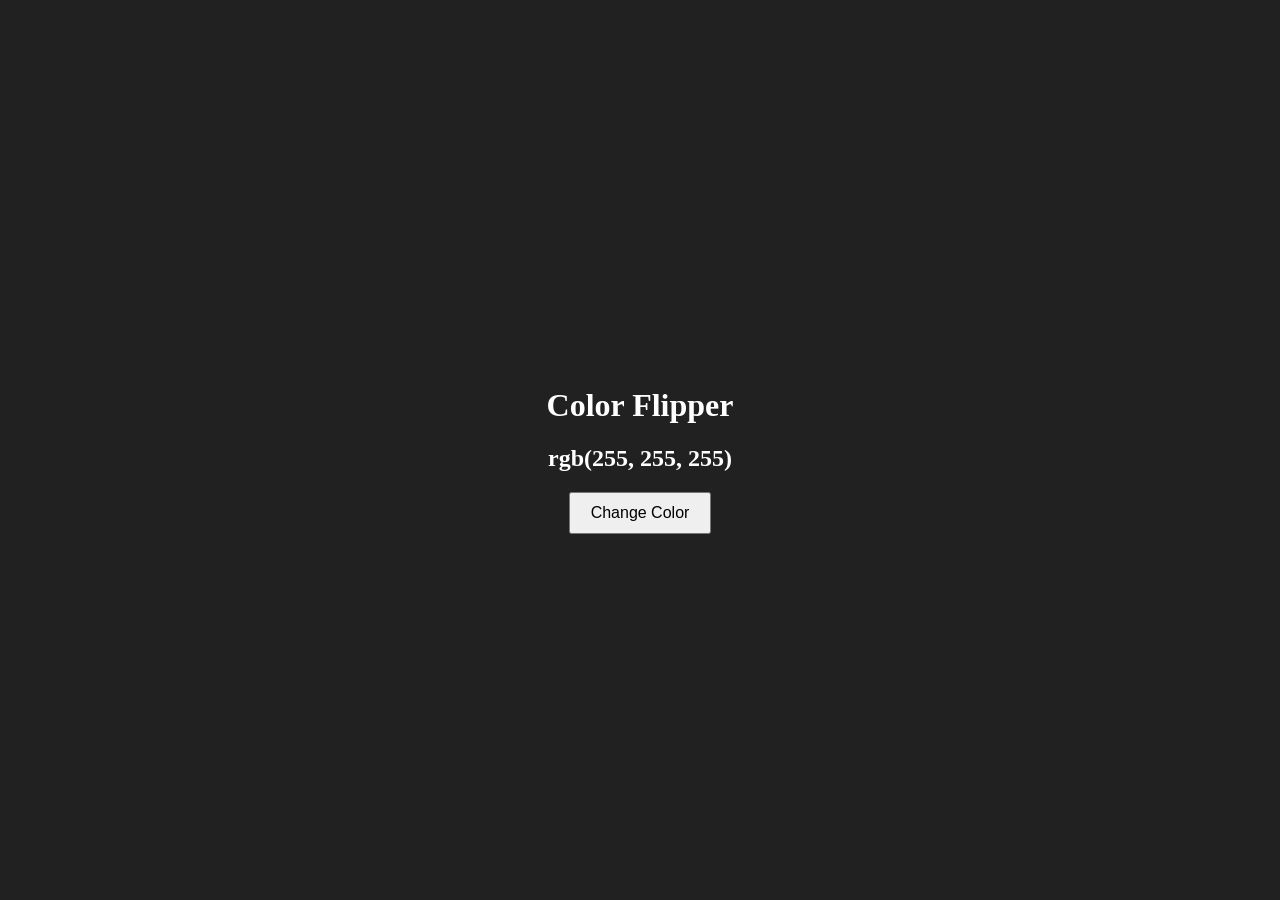
<file: 01-color-flipper/index.html>
<!DOCTYPE html>
<html lang="en">
<head>
    <meta charset="UTF-8">
    <meta name="viewport" content="width=device-width, initial-scale=1.0">
    <title>Color Flipper</title>
    <link rel="stylesheet" href="style.css">
</head>
<body>
    <div class="container">

        <h1 id="heading">Color Flipper</h1>
        <h2 id="Color-code">rgb(255, 255, 255)</h2>
        <button id="btn">Change Color</button>

    </div>
    <script src="script.js"></script>
</body>
</html>
</file>
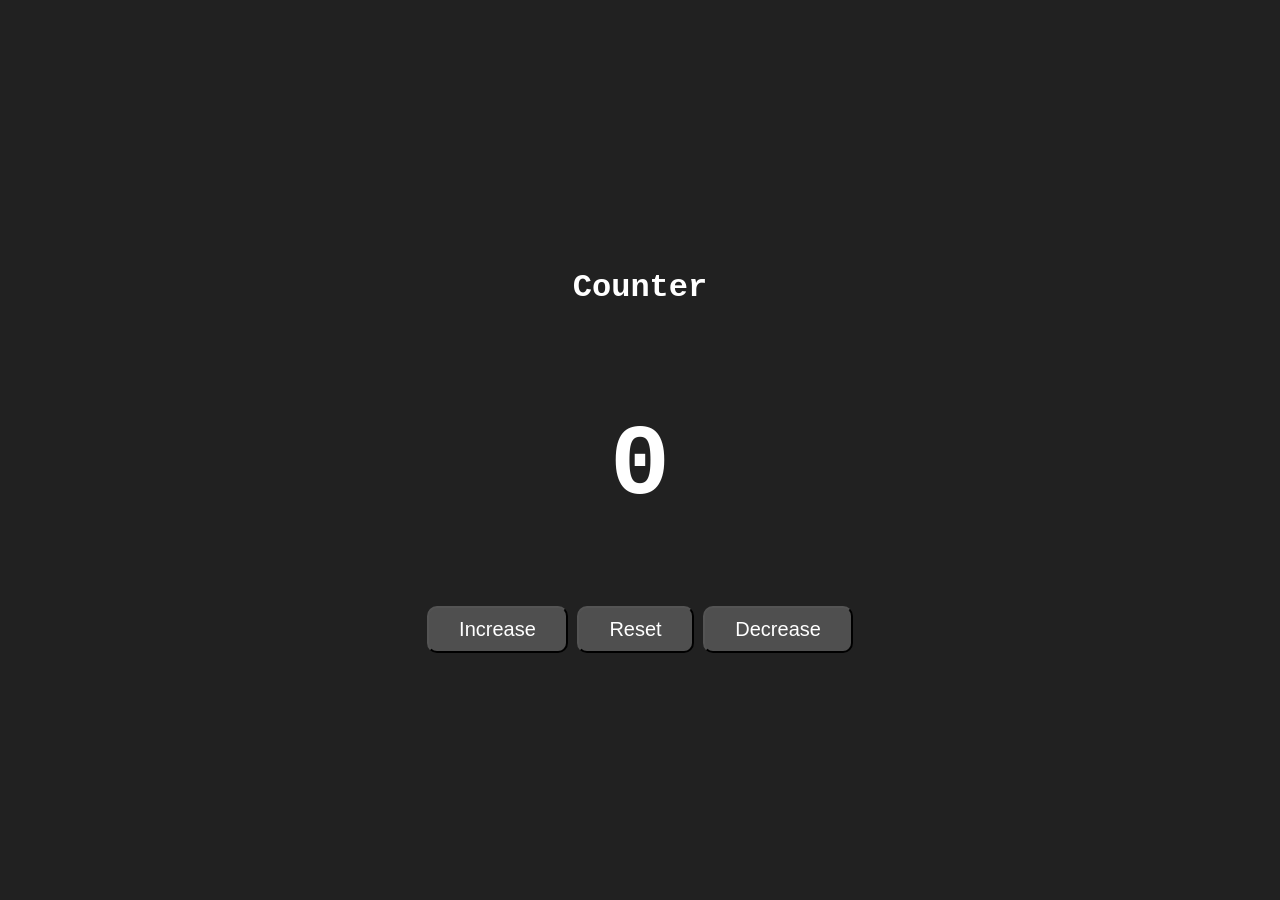
<file: 02-counter-app/index.html>
<!DOCTYPE html>
<html lang="en">

<head>
    <meta charset="UTF-8">
    <meta name="viewport" content="width=device-width, initial-scale=1.0">
    <title>Counter App</title>
    <link rel="stylesheet" href="style.css">
</head>

<body>

    <div class="container">

        <h1>Counter</h1>

        <h2 id="count">0</h2>

        <div class="buttons">
            <button id="increase" class="button">Increase</button>
            <button id="reset" class="button">Reset</button>
            <button id="decrease" class="button">Decrease</button>

        </div>

    </div>
    <script src="script.js"></script>
</body>

</html>
</file>
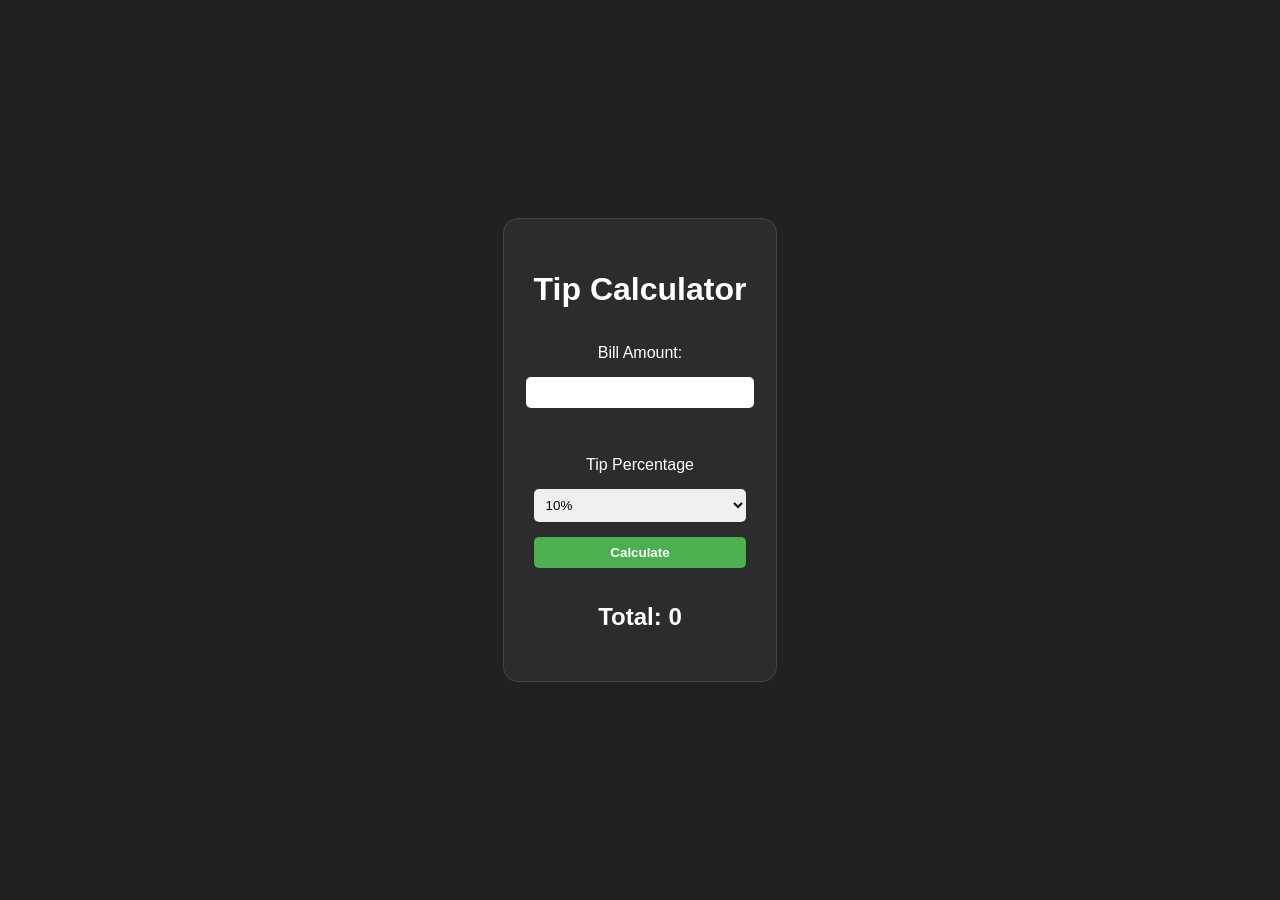
<file: 03-tip-calculator/index.html>
<!DOCTYPE html>
<html lang="en">
<head>
    <meta charset="UTF-8">
    <meta name="viewport" content="width=device-width, initial-scale=1.0">
    <title>tip-calculator</title>
    <link rel="stylesheet" href="style.css">
</head>
<body>
<div class="container">
    <h1>Tip Calculator</h1>
    <label for="bill">Bill Amount:</label>
    <input type="number" id="bill"><br>

    <label for="tip">Tip Percentage</label>
    <select name="" id="tip">
        <option value="0.10">10%</option>
        <option value="0.15">15%</option>
        <option value="0.20">20%</option>
    </select>
    <button id="calculateBtn">Calculate</button>

    <h2 id="total">Total: 0</h2>
</div>
    
 <script src="script.js"></script>   
</body>
</html>
</file>
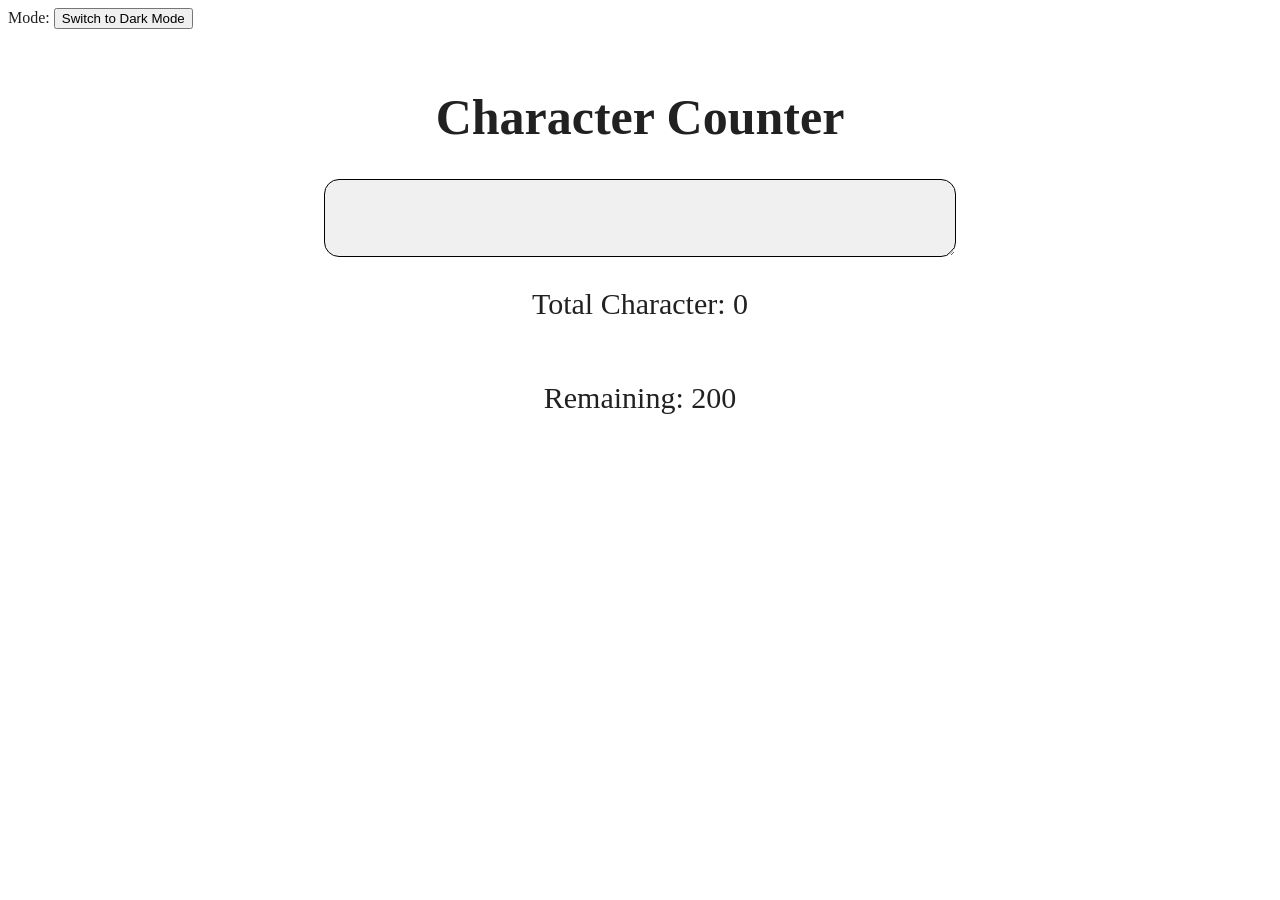
<file: 04-character-counter/index.html>
<!DOCTYPE html>
<html lang="en">
<head>
    <meta charset="UTF-8">
    <meta name="viewport" content="width=device-width, initial-scale=1.0">
    <title>Character Counter</title>
    <link rel="stylesheet" href="style.css">
</head>
<body>
<label for="theme-toggle">Mode: </label>
<button id="theme-toggle">Switch to Dark Mode</button>
<div class="container">
    <h1>Character Counter</h1>
    <textarea name="Counter" id="text-input" maxlength="200"></textarea>
    <p>Total Character: <span id="char-count">0</span></p>
    <p>Remaining: <span id="remaining">200</span></p>

</div>

    <script src="script.js"></script>
</body>
</html>
</file>
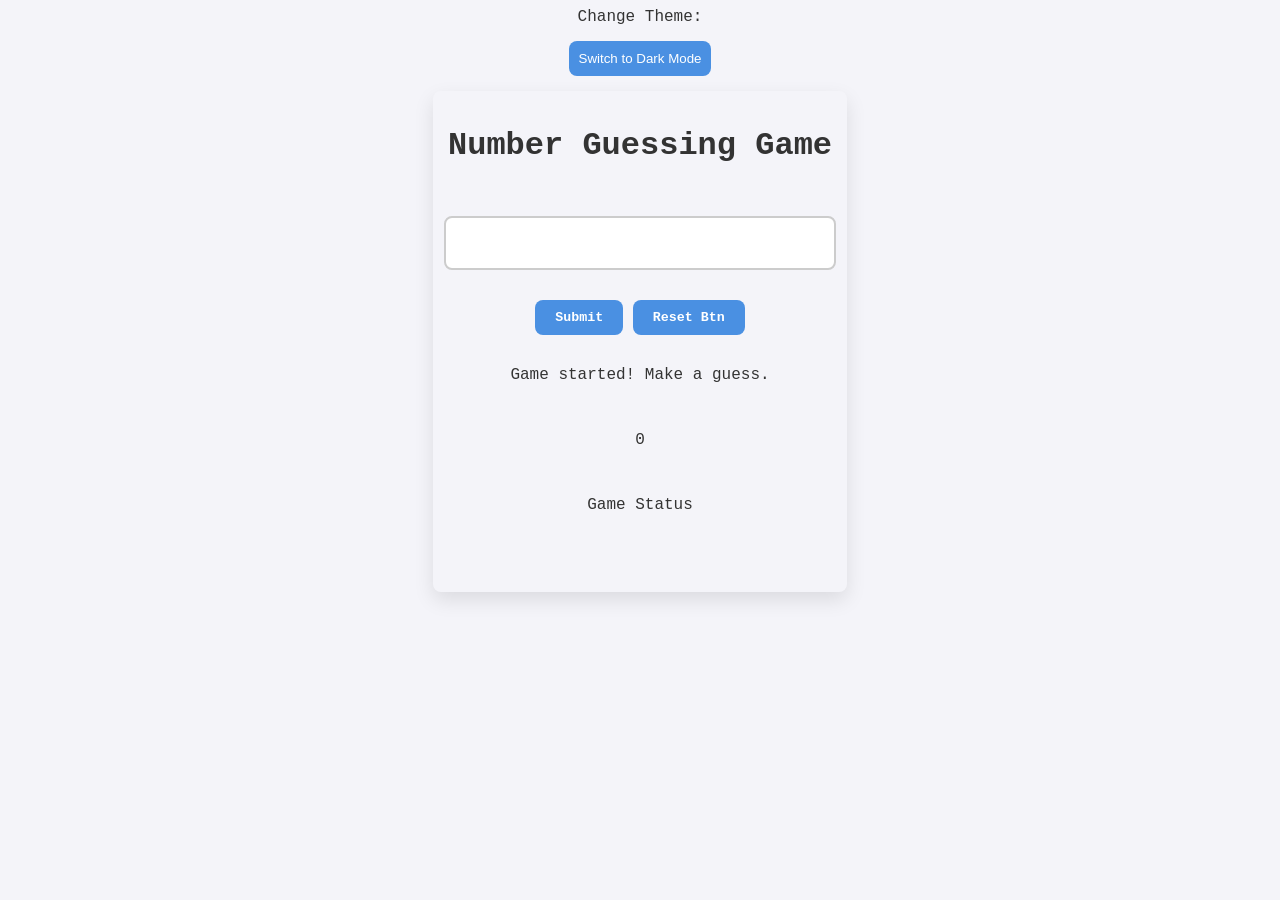
<file: 05-number-guessing-game/index.html>
<!DOCTYPE html>
<html lang="en">

<head>
    <meta charset="UTF-8">
    <meta name="viewport" content="width=device-width, initial-scale=1.0">
    <title>Document</title>

    <link rel="stylesheet" href="style.css">
</head>

<body>
    <label for="themeBtn" id="lbl">Change Theme: </label>
    <button id="themeBtn">Switch to Dark Mode </button>
    <main class="container">


        <h1>Number Guessing Game </h1>
        <input type="number" id="guess-input" min="1" max="100">
    <div class="buttons">
        <button id="submitBtn" class="btn">Submit</button>
        <button id="resetBtn" class="btn">Reset Btn</button>
    </div>

        <p id="message">Feedback Message Here</p>
        <p><span id="attempts">Attempts Here</span></p>
        <p id="status">Game Status</p>
        <ul id="history"></ul>

    </main>



    <script src="script.js"></script>
</body>

</html>
</file>
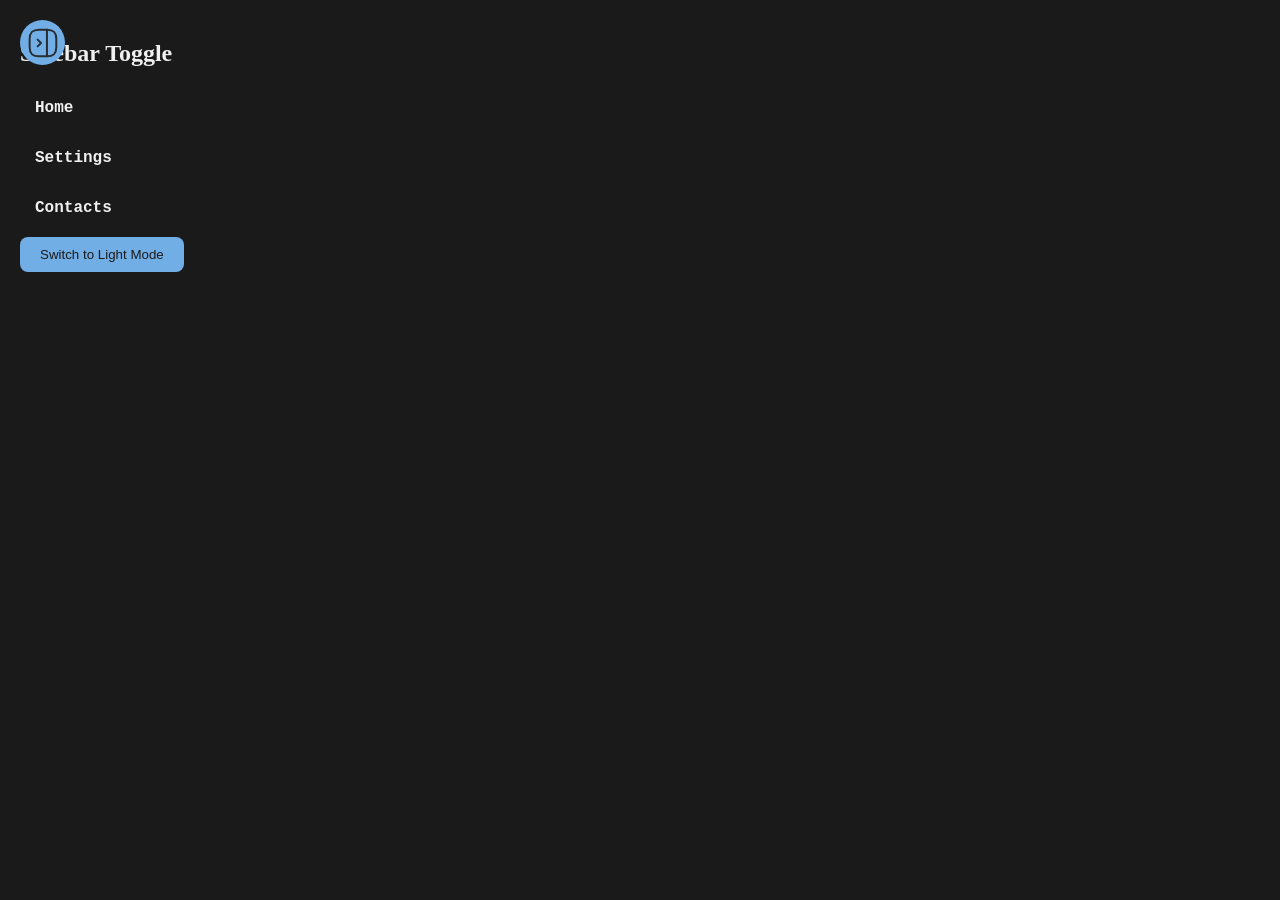
<file: 06-sidebar-toggle/index.html>
<!DOCTYPE html>
<html lang="en">

<head>
    <meta charset="UTF-8">
    <meta name="viewport" content="width=device-width, initial-scale=1.0">
    <title>Sidebar Toggle</title>
    <link rel="stylesheet" href="style.css">
</head>

<body class="dark-mode">
    <div class="app-layout">

        <button id="toggle-sidebar" class="icon-btn">
            <img src="sidebar-right-svgrepo-com.svg" alt="toggle-expand-logo" id="toggleIcon" id="toggleIcon">
        </button>

        <aside class="sidebar" id="sidebar">
            <div class="sidebar-header">

                <h1>Sidebar Toggle</h1>
            </div>

            <nav>
                <ul>
                    <li><a href="#">Home</a></li>
                    <li><a href="#">Settings</a></li>
                    <li><a href="#">Contacts</a></li>
                </ul>
            </nav>

            <button id="themeBtn">Switch to Light Mode</button>

        </aside>
        <main class="content-area">

        </main>




    </div>
    <script src="script.js"></script>
</body>

</html>
</file>
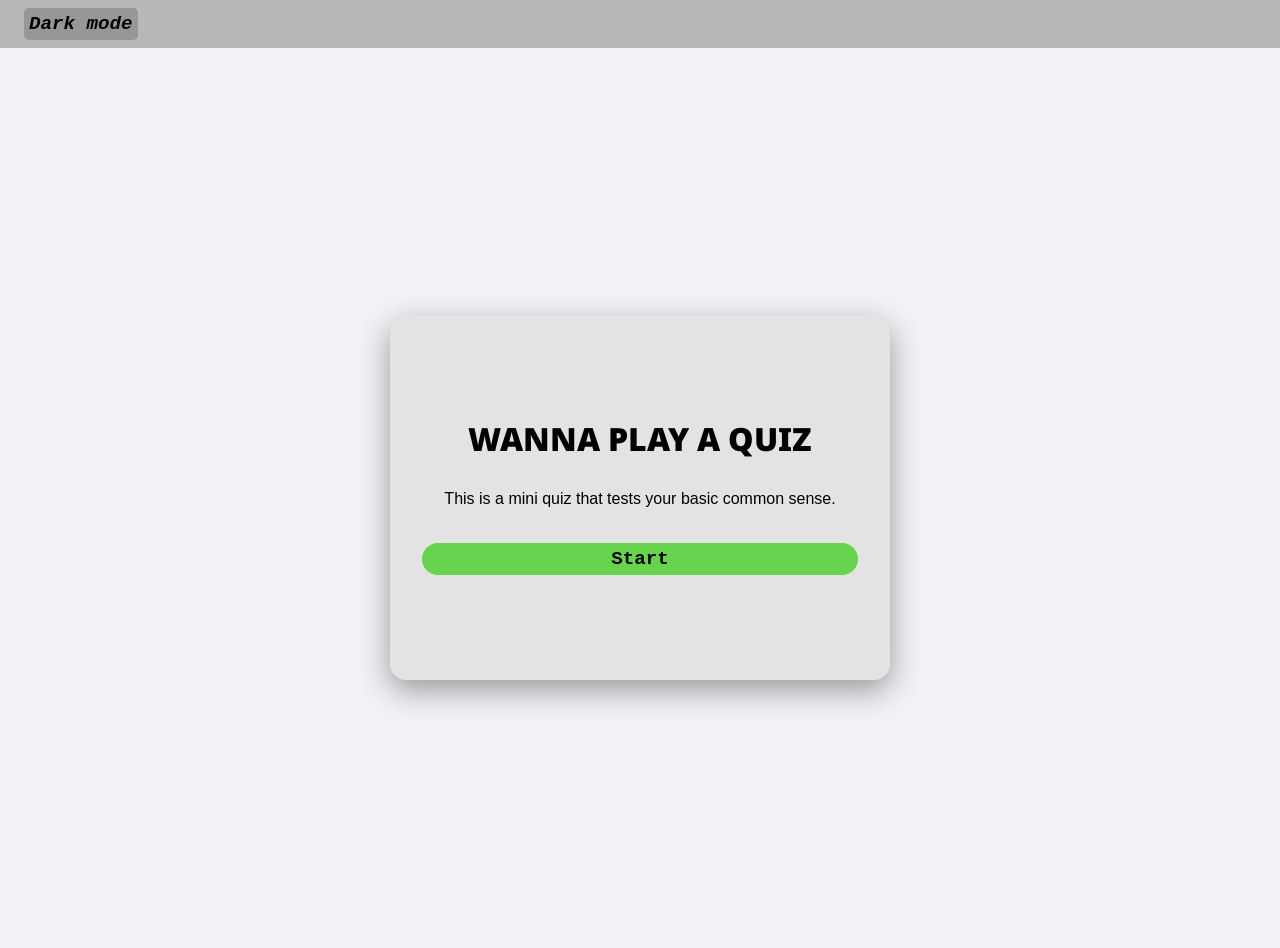
<file: 08-Quiz-App/index.html>
<!DOCTYPE html>
<html lang="en">

<head>
    <meta charset="UTF-8">
    <meta name="viewport" content="width=device-width, initial-scale=1.0">
    <title>Quiz-App</title>
    <link rel="stylesheet" href="style.css">
</head>

<body>
    <nav class="navbar">
        <ul>
            <li>
                <div><button id="dark-mode"><i>Dark mode</i></button></div>
            </li>
        </ul>
    </nav>
    <main>

        <div class="quiz-wrapper">

            <!-- SCREEN 1: Start -->
            <div class="screen" id="screen-start">
                <h1 class="header"> WANNA PLAY A QUIZ </h1>
                <p class="description">This is a mini quiz that tests your basic common sense.</p>
                <button id="start-btn">Start</button>
            </div>


            <!-- SCREEN 2: Quiz -->
            <div class="screen hidden" id="screen-quiz">
                <p id="progress-number">Progress:0/5</p>
                <p id="quiz-score">Score: 0</p>
                <div class="timer-container">
                <h3>Countdown Timer : <span id="timer-display">05:00</span></h3>
                </div>
                <div class="que"><h3 id="question-text"></h3></div>
                <div id="option-container"></div>
            </div>

            <!-- SCREEN 3: Results -->
            <div class="screen hidden" id="screen-result">

                <div class="score-card">
                    <!-- result screen -->
                    <span id="final-score">You scored 0 out of 5</span>
                    <p class="msg">You did well wanna do another one?</p>
                    <button class="restart" id="restart-btn">Restart</button>
                </div>



            </div>


            <!-- SCREEN 4: POPUP : Explanation (hidden by default) -->
            <div class="popup hidden" id="popup-explanation">
                <div class="popup-card">
                    <p id="popup-result-text">Correct</p>
                    <p id="popup-explanation-text">Explanation goes here </p>
                    <button id="next-btn">Next Question</button>
                </div>
            </div>
        </div>

    </main>




    <script src="script.js"></script>
</body>

</html>
</file>
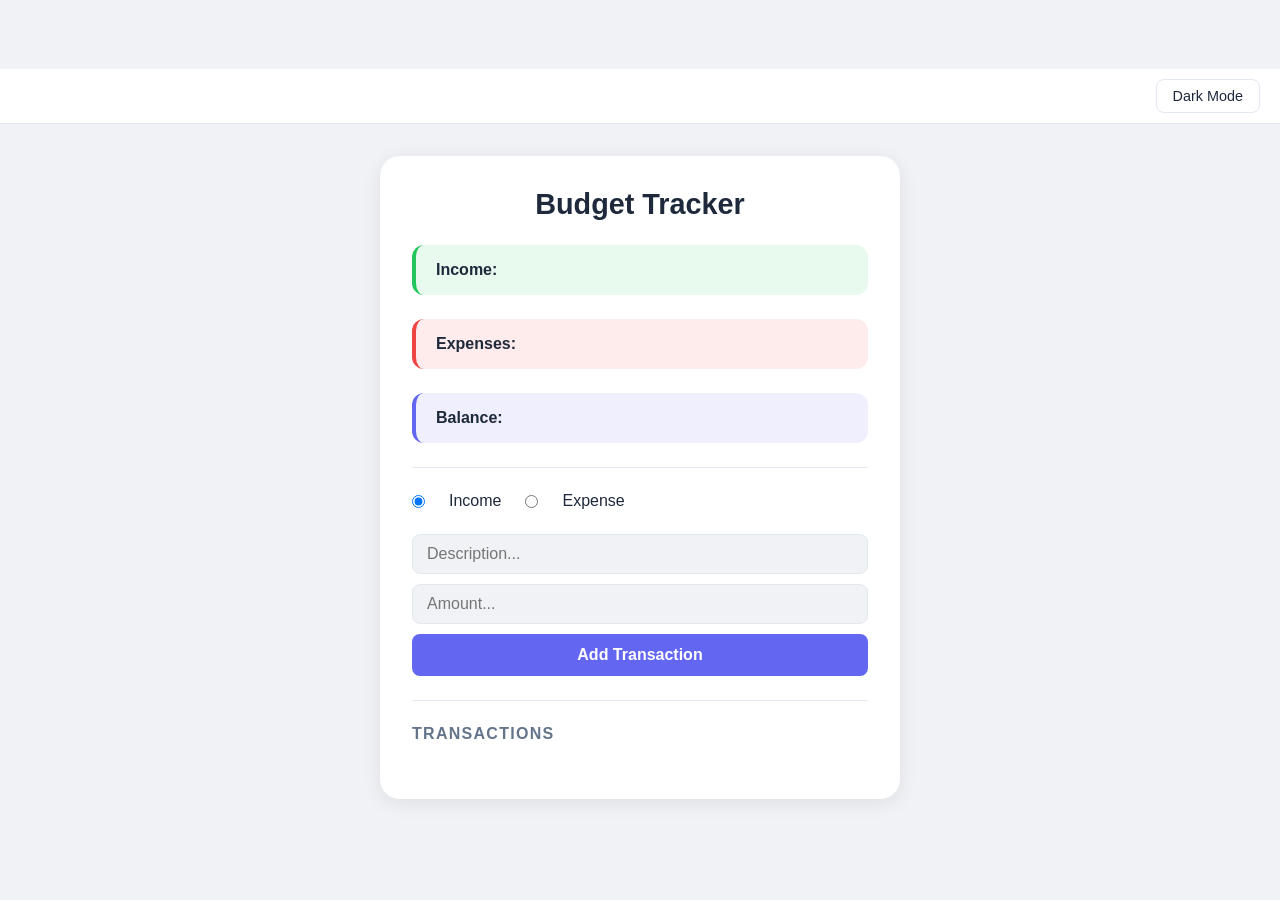
<file: 10-Expense-Tracker/index.html>
<!DOCTYPE html>
<html lang="en">

<head>
    <meta charset="UTF-8">
    <meta name="viewport" content="width=device-width, initial-scale=1.0">
    <title>Expense Tracker</title>
    <link rel="stylesheet" href="style.css">
</head>

<body><header>
    <nav>
        <ul>
            <li><button id="darkmodebtn">Dark Mode</button></li>
        </ul>
    </nav>
</header>
    <main> 

        <h1 class="header">Budget Tracker</h1>

        <div class="income">
            <p>Income:</p><span class="income-amount" id="total-income"></span>
        </div>

        <div class="expense">
            <p>Expenses: </p>
            <span class="expense-amount" id="total-expense"></span>
        </div>

        <div class="balance">
            <p>Balance: </p>
            <span class="balance-amount" id="balance"></span>
        </div>

        <hr>
        <div class="amount-details">
            <input type="radio" name="type" id="income-radio" value="income" checked>
            <label for="income-radio">Income</label>


            <input type="radio" name="type" id="expense-radio" value="expense">
            <label for="expense-radio">Expense</label>
        </div>

        <div class="add-transaction">

            <input type="text" id="description" placeholder="Description...">
            <input type="number" id="amount" placeholder="Amount...">
            <button id="add-btn">Add Transaction</button>
        </div>
        <hr>
        <h2>TRANSACTIONS</h2>
        <ul id="transaction-list">

        </ul>

    </main>




    <script src="script.js"></script>
</body>

</html>
</file>
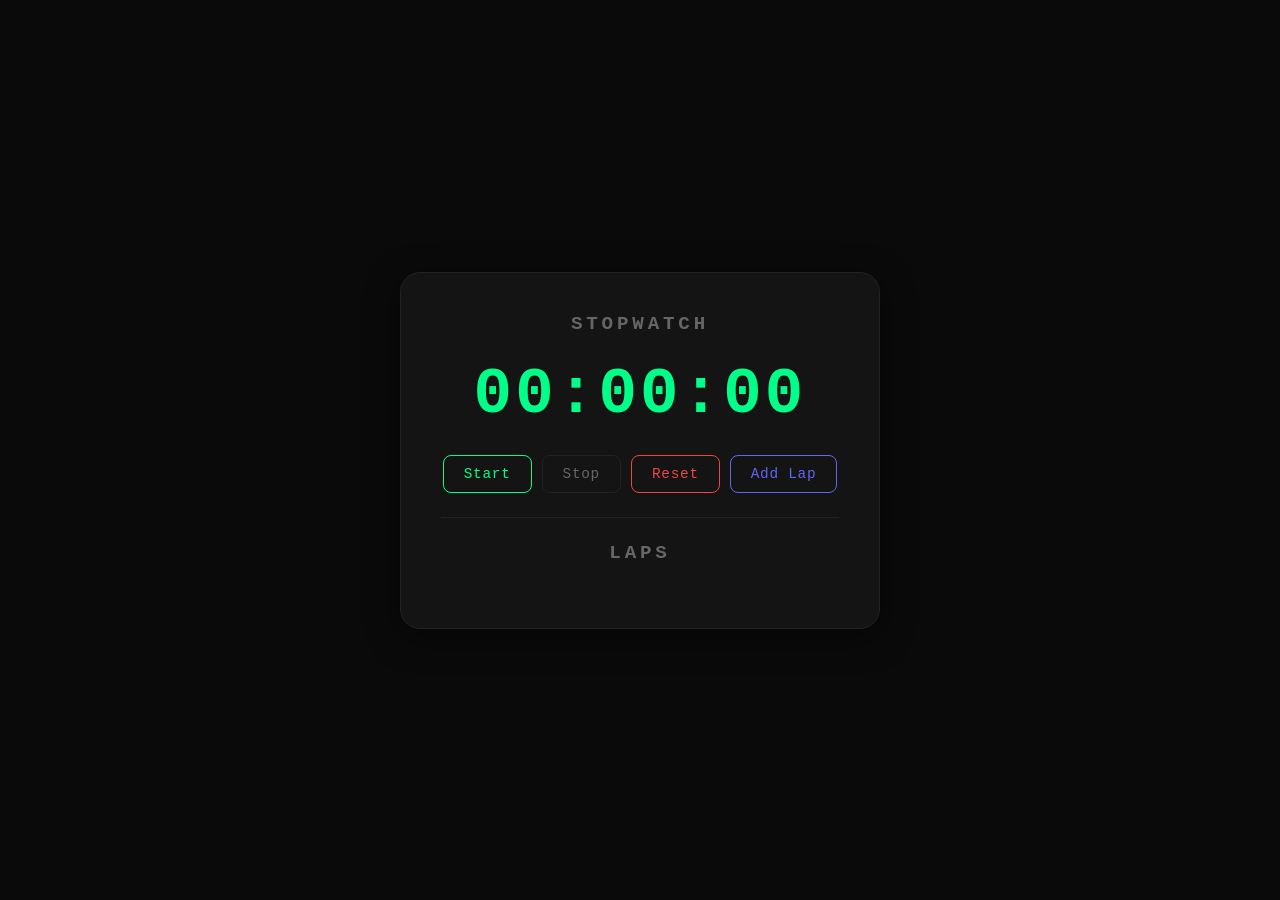
<file: 11-Stopwatch-Laptracker/index.html>
<!DOCTYPE html>
<html lang="en">

<head>
    <meta charset="UTF-8">
    <meta name="viewport" content="width=device-width, initial-scale=1.0">
    <title>Stopwatch</title>
    <link rel="stylesheet" href="style.css">
</head>

<body>

    <main>
        <h1>Stopwatch</h1>

        <div class="timer-display"><span id="timer-display">00:00:00</span></div>


       <div class="btn-group">

        <button id="start">Start</button>
        <button id="stop">Stop</button>
        <button id="reset">Reset</button>
        <button id="addlap">Add Lap</button>

       </div>

        <hr>

        <h1>LAPS</h1>
        <ul id="lap-list"></ul>
    </main>
    <script src="script.js"></script>
</body>

</html>
</file>
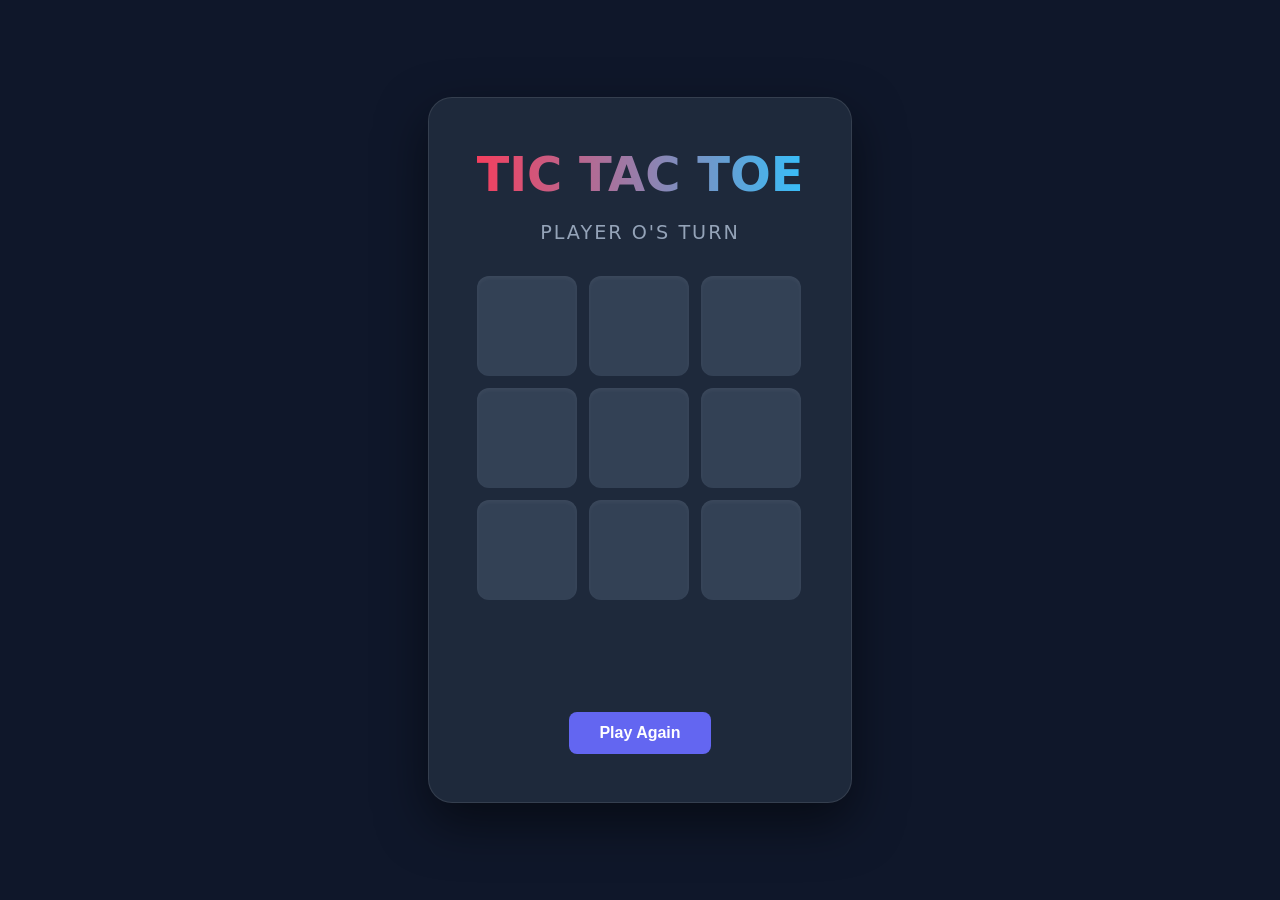
<file: 12-Tic-Tac-Toe/index.html>
<!DOCTYPE html>
<html lang="en">
<head>
    <meta charset="UTF-8">
    <meta name="viewport" content="width=device-width, initial-scale=1.0">
    <title>Tic Tac Toe</title>
    <link rel="stylesheet" href="style.css">

</head>
<body>


    <main>
        <h1 class="header">TIC TAC TOE</h1>

        <p class="player"></p>

        <div class="game-ui"></div>

        <p class="win-results"></p>

        <button id="play-again">Play Again</button>
        

    </main>


   
    <script src="script.js"></script>
</body>
</html>
</file>
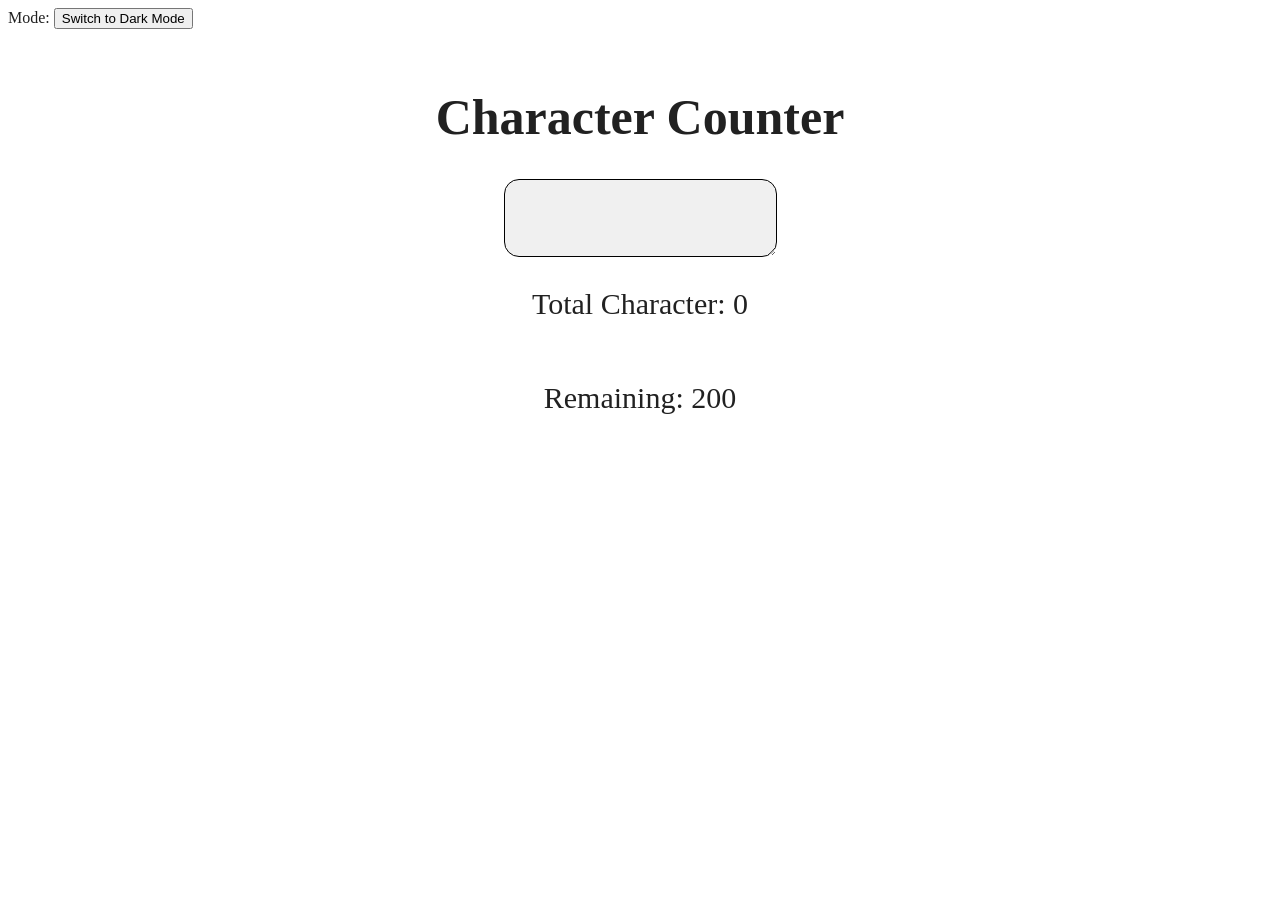
<file: character-counter/index.html>
<!DOCTYPE html>
<html lang="en">
<head>
    <meta charset="UTF-8">
    <meta name="viewport" content="width=device-width, initial-scale=1.0">
    <title>Character Counter</title>
    <link rel="stylesheet" href="style.css">
</head>
<body>
<label for="darkBtn">Mode: </label>
<button id="theme-toggle">Switch to Dark Mode</button>
<div class="container">
    <h1>Character Counter</h1>
    <textarea name="Counter" id="text-input" maxlength="200"></textarea>
    <p>Total Character: <span id="char-count">0</span></p>
    <p>Remaining: <span id="remaining">200</span></p>

</div>

    <script src="script.js"></script>
</body>
</html>
</file>
<file: 01-color-flipper/style.css>
body {
    background-color: #212121;
    color: white;
    margin: 0;
    height: 100vh;
    display: flex;
    justify-content: center;
    align-items: center;
    transition: background-color 0.4s ease;

}
.container {
    text-align: center;

}
button {
    padding: 10px 20px;
    font-size: 16px;
    cursor: pointer;
     
}
</file>
<file: 02-counter-app/style.css>
body {
    background-color: #212121;
    color: white;
    margin: 0;
    height: 100vh;
    display: flex;
    justify-content: center;
    align-items: center;
    font-family: 'Courier New', Courier, monospace;
}
.container {

  display: flex;
  justify-content: center; 
  align-items: center;  
  flex-direction: column; 
}
 h2 {
    font-size: 100px;
 }
 .button {
    padding: 10px 30px; 
    font-size: 20px;
    border-radius: 10px;
    background-color: #4f4f4f;
    color: white;
    cursor: pointer;
    transition: all 0.1s ease-in-out;
 }
 .button:hover{ 
   background-color: #b4b4b4;
   transform: scale3d(1.1, 1.1, 1.1);
   backdrop-filter: blur(10px);
    font-size: 21px;
    color: #1f1f1f;


 }
  .button:active{ 

transform: scale(.9);
background-color: #898888;
color: rgb(30, 30, 30);

 }
</file>
<file: 03-tip-calculator/style.css>
body {
    margin: 0;
    padding: 0;
    background-color: #212121;
    color: white;
    display: flex;
    justify-content: center;
    align-items: center;
    min-height: 100vh; 
    font-family: sans-serif;

}
.container {
    display: flex;
    align-items: center;
    flex-direction: column;
    gap: 15px;
    margin: 5px;
    padding: 30px;
    border: 1px solid #444;
    border-radius: 15px;
    background-color: #2c2c2c;


}
input, select, button {
    width: 100%;
    padding: 8px;
    border-radius: 5px;
    border: none;
}
button { 
    background-color: #4CAF50;
    color: white;
    cursor: pointer;
    font-weight: bold;
    transition: all 0.1s ease-in-out;
    
}


button:hover {

     background-color: #45a049;
     transform: scale(1.03);
}
button:active {
    transform: scale(0.93);

}
</file>
<file: 04-character-counter/style.css>
:root {
    --bg-body: #ffffff;
    --bg-textarea: #f0f0f0;
    --text-color: #212121;
    --border-color:black;


}


body.dark-mode {
    --bg-body: #212121;
    --bg-textarea: #2c2c2c;
    --text-color: white;
    --border-color:white;


}

body{
    background-color: var(--bg-body);
    color: var(--text-color);
    transition: background-color 0.4s ease, color 0.4s ease;


}
.container {
    display: flex;
    justify-content: center;
    align-items: center;
    flex-direction: column;

    margin: 10px;
    padding: 15px;

}
textarea { 
    border: 1px solid var(--border-color);
    border-radius: 15px;
    background-color: var(--bg-textarea);
    color: var(--text-color);
    font-family: 'Courier New', Courier, monospace;
    font-weight: bold;
    padding: 15px;
    font-size: 20px;
    overflow: auto;
    -ms-overflow-style: none;
    scrollbar-width: none;
    width: 100%;
    max-width: 600px;

}
h1 {
    font-size: 50px;
}
p {
    font-size: 30px;
}
</file>
<file: 05-number-guessing-game/style.css>
:root { 
    --error-clr:#e74c3c;
    --border-radius: 8px;
    --font-main: 'Courier New', Courier, monospace;
    --bg-color: #f4f4f9;
    --card-bg: #ffffff;
    --text-color: #333333;
    --primary-color: #4a90e2;
    --primary-color2:#3e89de;
    --accent-color: #eeeeee;
    --card-shadow: 0 8px 20px rgba(0, 0, 0, 0.1);


    /* --buttons-styling-variables*/

    --btn-bg: var(--primary-color);
    --btn-bg-hover: var(--primary-color2);
    --btn-text: #ffffff;
    --btn-padding: 10px 20px;
    --btn-shadow: 0 4px 6px rgba(0, 0, 0, 0.1);

   /*input variables*/

    --input-bg: #ffffff;
    --input-border: #cccccc;
    --input-focus: var(--primary-color);


}


body.dark-mode {
    --bg-color: #1a1a1a;
    --card-bg: #2d2d2d;
    --text-color: #f0f0f0;
    --primary-color: #72aee6;
    --accent-color: #444444;
    --card-shadow: 0 8px 25px rgba(133, 133, 133, 0.597);

   /* --buttons-styling-variables*/

    --btn-bg: var(--primary-color);
    --btn-bg-hover: #ffffff; 
    --btn-text: #1a1a1a; 

    /*input variables*/

    --input-bg: #3d3d3d;
    --input-border: #555555;
    --input-focus: var(--primary-color);

}
body {
    display: flex;
    justify-content: center;
    align-items: center;
    flex-direction: column;
    gap: 15px;
    background-color: var(--bg-color);
    color: var(--text-color);
    font-family: 'Courier New', Courier, monospace;
    transition: all 0.3s ease;}
    
#themeBtn {
    background-color: var(--primary-color);
    color: white;
    border: none;
    padding: 10px;
    border-radius: 8px;
    cursor: pointer;
    transition: all 0.3s ease;

}
#themeBtn:hover {
    transform: scale(1.1);
    background-color: var(--primary-color2);


}
#themeBtn:active {
    transform: scale(0.9);
}

.container{
    display: flex;
    justify-content: center;
    align-items: center;
    flex-direction: column;
    max-width: 400px;
    padding: 15px;
    border-radius: var(--border-radius);
    box-shadow:var(--card-shadow);
    transition: background-color 0.3s ease, box-shadow 0.3s ease;
    gap: 15px;
}
.container:hover{
     box-shadow: 0 15px 30px rgba(166, 165, 165, 0.843);
     transform: scale(1.01);
     transition: all 0.3s ease-in-out;
}

.btn{
    background-color: var(--primary-color);
    color: white;
    border: none;
    padding: 10px 20px;
    border-radius: var(--border-radius);
    cursor: pointer;
    transition: all 0.3s ease;
    font-family: inherit;
    font-weight: bolder;
}

.btn:hover {
    transform: scale(1.1);
    background-color: var(--primary-color2);
}

.btn:active {
    transform: scale(0.9);
}
input[type="number"] {
    width: 100%;
    height: 3rem;            
    margin: 15px 0;        
    border-radius: var(--border-radius);
    border: 2px solid var(--input-border);
    background-color: var(--input-bg);
    color: var(--text-color);
    font-family: inherit;   
    font-size: 1.2rem;       
    text-align: center;     
    outline: none;           
    transition: all 0.3s ease;
}


input[type="number"]:focus {
    border-color: var(--input-focus);
    box-shadow: 0 0 8px rgba(74, 144, 226, 0.4); 
    transform: scale(1.02); 
}
</file>
<file: 06-sidebar-toggle/style.css>
:root { 
    --error-clr:#e74c3c;
    --border-radius: 8px;
    --font-main: 'Courier New', Courier, monospace;
    --bg-color: #f4f4f9;
    --card-bg: #ffffff;
    --text-color: #333333;
    --primary-color: #4a90e2;
    --primary-color2:#3e89de;
    --accent-color: #eeeeee;
    --card-shadow: 0 8px 20px rgba(0, 0, 0, 0.1);
    --tsn: all 0.3s ease-in-out;


    /* --buttons-styling-variables*/

    --btn-bg: var(--primary-color);
    --btn-bg-hover: var(--primary-color2);
    --btn-text: #ffffff;
    --btn-padding: 10px 20px;
    --btn-shadow: 0 4px 6px rgba(0, 0, 0, 0.1);
    --btn-transform: scale(1.1);
    --btn2-transform: scale(0.9);
   


}


body.dark-mode {
    --bg-color: #1a1a1a;
    --card-bg: #2d2d2d;
    --text-color: #f0f0f0;
    --primary-color: #72aee6;
    --accent-color: #444444;
    --card-shadow: 0 8px 25px rgba(133, 133, 133, 0.597);

   /* --buttons-styling-variables*/

    --btn-bg: var(--primary-color);
    --btn-bg-hover: #ffffff; 
    --btn-text: #1a1a1a; 

 

}

body {
    background-color: var(--bg-color);
    color: var(--text-color);
    margin: 0;
    padding: 0;


}

#themeBtn {
    background-color: var(--btn-bg);
    color: var(--btn-text);
    padding: var(--btn-padding);
    border-radius: var(--border-radius);
    border: none;
    transition: var(--tsn);


}
#themeBtn:hover{
    background-color: var(--btn-bg-hover);
    box-shadow: var(--btn-shadow);
    cursor: pointer;
    transform: var(--btn-transform);
}

#themeBtn:active{
    transform: var(--btn2-transform);
}

 img {
width: 2rem;
height: 2rem;


 }

 nav ul {
    list-style-type: none;
    padding: 0;
    margin: 0;   


}
 nav ul li {
    margin-bottom: 8px;
 }

 .sidebar ul li a {
    display: flex;
    align-items: center;
    padding: 12px 15px;
    text-decoration: none;
    color: var(--text-color);
    font-family: var(--font-main);
    border-radius: var(--border-radius);
    transition: var(--tsn); 
    font-weight: 700;}

    .sidebar ul li  a:hover {
    background-color: var(--accent-color);
    color: var(--primary-color);
    padding-left: 20px;
    
    }

    .sidebar ul li a.active {
    background-color: var(--primary-color);
    color: #ffffff;
    transform: var(--btn2-transform);
}

.sidebar {
    width: 40vw;
    height: 100vh;
    transform: translateX(0);
    transition: all 0.9s ease;
    background-color: #1a1a1a;
  
    position: fixed;       
    top: 0;
    left: 0;
    
    padding: 20px;
    box-sizing: border-box;
    z-index: 10;




}
.sidebar.collapsed {
   
    transform: translateX(-100%);

}


#toggle-sidebar {
    position: fixed;
    top: 20px;
    left: 20px;
    z-index: 20; 
    background: var(--primary-color);
    border-radius: 50%;
    width: 45px;
    height: 45px;
    display: flex;
    align-items: center;
    justify-content: center;
    cursor: pointer;
    border: none;
}
</file>
<file: 08-Quiz-App/style.css>
@import url('https://fonts.googleapis.com/css2?family=Archivo+Black&family=Noto+Sans:ital,wght@0,100..900;1,100..900&display=swap');

* {
    padding: 0;
    margin: 0;
    box-sizing: border-box;
}

:root {
    --bg-clr: #f0f2f5;
    --bg-clr2: #e3e3e3;
    --text-clr: #000000;
    --card-shadow: 0 10px 30px rgba(0, 0, 0, 0.371);
    --navbar-color: #979797a2;
    --button-clr: #8282829d;



}

.dark-mode {
    --bg-clr: #0f172a;
    --text-clr: #ffffff;
    --card-shadow: 0 10px 40px rgba(126, 126, 126, 0.31);
    --navbar-color: #707070d1;
    --bg-clr2: #565656;
    --button-clr: #313131f1;

}


.hidden {
    display: none !important;

}


body {
    background-color: var(--bg-clr);
    color: var(--text-clr);
    font-family: 'Noto Sans', sans-serif;
    min-height: 100vh;
    margin: 0;




}

main {
    display: flex;
    justify-content: center;
    align-items: center;
    /* flex-direction: column; */
    width: 100%;
    min-height: 100vh;
    /* overflow: hidden; */

}

.quiz-wrapper {

    box-shadow: var(--card-shadow);
    /* background-color: var(--bg-clr2); */
    padding: 2rem;
    border-radius: 16px;
    width: 90%;
    max-width: 500px;
    transition: transform 0.2s ease, box-shadow 0.3s ease;
    background-color: var(--bg-clr2);
    backdrop-filter: blur(10px);

}

nav {
    background-color: var(--navbar-color);
    height: 3rem;
    display: flex;

    align-items: center;
    padding: 19px;
}

.navbar {
    position: sticky;
    top: 0;
    z-index: 100;

}

nav ul {
    list-style-type: none;

}

button {
    margin: 5px;
    padding: 5px;
    border: none;
    background-color: var(--button-clr);
    color: var(--text-clr);
    font-family: 'Courier New', Courier, monospace;
    font-size: larger;
    font-weight: 800;
    border-radius: 5px;
}

.option-btn {
    margin: 5px;
    padding: 10px;
    border-radius: 50px;
    display: flex;
    width: 100%;
    transition: transform 0.2s ease, background-color 0.2s ease;
}





.option-btn:hover {
    transform: scale(1.05);

}

.option-btn:active {
    transform: scale(0.99);
}

.option-btn.correct {
    background-color: #4ecdc4;
    color: white;
}

.option-btn.wrong {
    background-color: #f87171;
    color: white;
}

#screen-quiz {

    display: flex;
    flex-direction: column;
    justify-content: center;
    gap: 16px;

}

#progress-number {
    align-self: center;
    font-size: larger;
    font-weight: 900;


}

#quiz-score {
    align-self:flex-end;
    font-size: larger;

}

#timer-display{
    font-weight: 900;
    font-size: larger;
}
#question-text{
    font-weight: 900;
    font-size: larger;
    
}
.popup {
    position: fixed;
    inset: 0;
    background: rgba(0, 0, 0, 0.5);
    display: flex;
    align-items: center;
    justify-content: center;
    z-index: 100;
}

.popup-card {
    background-color: var(--bg-clr);
    padding: 2rem;
    border-radius: 16px;
    max-width: 400px;
    width: 90%;
    text-align: center;
    display: flex;
    flex-direction: column;
    gap: 16px;

}

#popup-result-text {
    font-size: 1.5rem;
    font-weight: 900;
}

#popup-explanation-text {
    font-size: 0.95rem;
    color: var(--text-clr);
    line-height: 1.6;
    font-weight: 700;
}

#next-btn {
    width: 100%;
    padding: 12px;
    border-radius: 50px;
    background-color: #68d34e;
    color: var(--text-clr);
    font-size: 1rem;
    cursor: pointer;
}


#screen-start {
    min-height: 300px;
    display: flex;
    align-items: center;
    justify-content: center;
    flex-direction: column;
    gap: 30px;


}

#screen-start h1 {
    font-weight: 900;


}

#screen-start p {
    font-family: Arial, Helvetica, sans-serif;


}

#screen-start button {
    width: 100%;
    background-color: #68d34e;
    border-radius: 50px;
    transition: transform 0.3s ease;

}

#screen-start button:hover {
    transform: scale(1.09);
}

#screen-start button:active {
    transform: scale(.99);
}



.score-card {
    background-color: var(--bg-clr);
    padding: 2rem;
    border-radius: 16px;
    max-width: 400px;
    width: 90%;
    text-align: center;
    display: flex;
    flex-direction: column;
    gap: 16px;
    margin: 0 auto;


}

#final-score {
    font-size: 1.5rem;
    font-weight: 900;
}

.msg {
    font-size: 0.95rem;
    color: var(--text-clr);
    line-height: 1.6;
    font-weight: 700;

}

#restart-btn {
    width: 100%;
    padding: 12px;
    border-radius: 50px;
    background-color: #68d34e;
    color: var(--text-clr);
    font-size: 1rem;
    cursor: pointer;
    transition: transform 0.3s ease;

}

#restart-btn:hover {
    transform: scale(1.09);
}

#restart-btn:active {
    transform: scale(.99);
}



.popup.hidden {

    display: none;
}

#screen-start.hidden {
    display: none;
}

#screen-quiz.hidden {
    display: none;
}

#screen-result.hidden {
    display: none;
}
</file>
<file: 10-Expense-Tracker/style.css>
* {
    margin: 0;
    padding: 0;
    box-sizing: border-box;
}

:root {
    --bg: #f0f2f5;
    --card: #ffffff;
    --text: #1e293b;
    --text-muted: #64748b;
    --income: #22c55e;
    --expense: #ef4444;
    --balance: #6366f1;
    --border: #e2e8f0;
    --shadow: 0 4px 20px rgba(0, 0, 0, 0.08);
}

body.dark-mode {
    --bg: #0f172a;
    --card: #1e293b;
    --text: #f8fafc;
    --text-muted: #94a3b8;
    --border: #334155;
    --shadow: 0 4px 20px rgba(0, 0, 0, 0.4);
}

body {
    background-color: var(--bg);
    color: var(--text);
    font-family: 'Segoe UI', sans-serif;
    min-height: 100vh;
    display: flex;
    justify-content: center;
    align-items: center;
    padding: 0;

    flex-direction: column;

    transition: background-color 0.3s ease, color 0.3s ease;
}

header {
    position: sticky;
    top: 0;
    z-index: 100;
    background: var(--card);
    padding: 10px 20px;
    border-bottom: 1px solid var(--border);
    width: 100%;

}

nav ul {
    list-style: none;
    display: flex;
    justify-content: flex-end;
}

nav ul li button {
    padding: 8px 16px;
    border-radius: 8px;
    border: 1px solid var(--border);
    background: transparent;
    color: var(--text);
    cursor: pointer;
    font-size: 0.9rem;
}

main {
    background: var(--card);
    border-radius: 20px;
    padding: 2rem;
    width: 90%;
    max-width: 520px;
    box-shadow: var(--shadow);
    display: flex;
    flex-direction: column;
    gap: 1.5rem;
    margin: 2rem auto;

}

h1 {
    text-align: center;
    font-size: 1.8rem;
    font-weight: 700;
}

h2 {
    font-size: 1rem;
    text-transform: uppercase;
    letter-spacing: 0.08em;
    color: var(--text-muted);
}

/* STATS ROW */
.income,
.expense,
.balance {
    display: flex;
    justify-content: space-between;
    align-items: center;
    padding: 1rem 1.25rem;
    border-radius: 12px;
    font-weight: 600;
}

.income {
    background: rgba(34, 197, 94, 0.1);
    border-left: 4px solid var(--income);
}

.expense {
    background: rgba(239, 68, 68, 0.1);
    border-left: 4px solid var(--expense);
}

.balance {
    background: rgba(99, 102, 241, 0.1);
    border-left: 4px solid var(--balance);
}

.income-amount {
    color: var(--income);
    font-size: 1.2rem;
}

.expense-amount {
    color: var(--expense);
    font-size: 1.2rem;
}

.balance-amount {
    color: var(--balance);
    font-size: 1.2rem;
}

hr {
    border: none;
    border-top: 1px solid var(--border);
}

/* FORM */
.amount-details {
    display: flex;
    gap: 1.5rem;
    align-items: center;
}

.amount-details label {
    display: flex;
    align-items: center;
    gap: 6px;
    cursor: pointer;
    font-weight: 500;
}

.add-transaction {
    display: flex;
    flex-direction: column;
    gap: 10px;
}

.add-transaction input {
    width: 100%;
    padding: 10px 14px;
    border: 1px solid var(--border);
    border-radius: 8px;
    font-size: 1rem;
    background: var(--bg);
    color: var(--text);
    outline: none;
    transition: border-color 0.2s;
}

.add-transaction input:focus {
    border-color: var(--balance);
}

.add-transaction button {
    width: 100%;
    padding: 12px;
    background: var(--balance);
    color: white;
    border: none;
    border-radius: 8px;
    font-size: 1rem;
    font-weight: 600;
    cursor: pointer;
    transition: opacity 0.2s;
}

.add-transaction button:hover {
    opacity: 0.9;
}

/* TRANSACTION LIST */
#transaction-list {
    list-style: none;
    display: flex;
    flex-direction: column;
    gap: 8px;
}

#transaction-list li {
    display: flex;
    justify-content: space-between;
    align-items: center;
    padding: 12px 16px;
    border-radius: 10px;
    background: var(--bg);
    border-left: 4px solid var(--border);
    font-size: 0.95rem;
}

#transaction-list li button {
    background: transparent;
    border: none;
    color: var(--expense);
    cursor: pointer;
    font-size: 0.8rem;
    padding: 4px 8px;
    border-radius: 6px;
    transition: background 0.2s;
}

#transaction-list li button:hover {
    background: rgba(239, 68, 68, 0.1);
}

@media (max-width: 480px) {
    main {
        padding: 1.25rem;
    }

    h1 {
        font-size: 1.4rem;
    }
}
</file>
<file: 11-Stopwatch-Laptracker/style.css>
* {
    margin: 0;
    padding: 0;
    box-sizing: border-box;
}

:root {
    --bg: #0a0a0a;
    --card: #141414;
    --text: #ffffff;
    --text-muted: #666666;
    --accent: #00ff88;
    --border: #222222;
    --shadow: 0 8px 32px rgba(0, 0, 0, 0.5);
}

body {
    background: var(--bg);
    color: var(--text);
    font-family: 'Courier New', monospace;
    min-height: 100vh;
    display: flex;
    justify-content: center;
    align-items: center;
}

main {
    background: var(--card);
    border: 1px solid var(--border);
    border-radius: 20px;
    padding: 2.5rem;
    width: 90%;
    max-width: 480px;
    box-shadow: var(--shadow);
    display: flex;
    flex-direction: column;
    align-items: center;
    gap: 1.5rem;
}

h1 {
    font-size: 1.2rem;
    letter-spacing: 0.2em;
    text-transform: uppercase;
    color: var(--text-muted);
}

/* TIME DISPLAY */
#timer-display {
    font-size: 4rem;
    font-weight: 700;
    color: var(--accent);
    letter-spacing: 0.05em;
    font-family: 'Courier New', monospace;
}

/* BUTTONS */
.btn-group {
    display: flex;
    gap: 10px;
}

button {
    padding: 10px 20px;
    border: 1px solid var(--border);
    background: transparent;
    color: var(--text-muted);
    border-radius: 8px;
    font-size: 0.9rem;
    font-family: 'Courier New', monospace;
    cursor: pointer;
    transition: all 0.2s ease;
    letter-spacing: 0.05em;
}

button:hover {
    border-color: var(--accent);
    color: var(--accent);
}

#start {
    border-color: var(--accent);
    color: var(--accent);
}

#addlap {
    border-color: #6366f1;
    color: #6366f1;
}

#reset {
    border-color: #ef4444;
    color: #ef4444;
}

#start:hover {
    background: var(--accent);
    color: #000;
}

#addlap:hover {
    background: #6366f1;
    color: #fff;
}

#reset:hover {
    background: #ef4444;
    color: #fff;
}

hr {
    width: 100%;
    border: none;
    border-top: 1px solid var(--border);
}

/* LAPS */
h2 {
    font-size: 0.75rem;
    letter-spacing: 0.15em;
    text-transform: uppercase;
    color: var(--text-muted);
    align-self: flex-start;
}

#lap-list {
    list-style: none;
    width: 100%;
    display: flex;
    flex-direction: column;
    gap: 6px;
    max-height: 200px;
    overflow-y: auto;
}

#lap-list li {
    display: flex;
    justify-content: space-between;
    padding: 10px 14px;
    border-radius: 8px;
    background: var(--bg);
    border: 1px solid var(--border);
    font-size: 0.9rem;
    color: var(--text-muted);
}
</file>
<file: 12-Tic-Tac-Toe/style.css>
:root {
    --bg: #0f172a;
    --board-bg: #1e293b;
    --cell-bg: #334155;
    --text: #f8fafc;
    --x-color: #f43f5e;
    --o-color: #38bdf8;
    --accent: #6366f1;

}

body {
    background-color: var(--bg);
    color: var(--text);
    font-family: 'Inter', system-ui, sans-serif;
    display: flex;
    justify-content: center;
    align-items: center;
    height: 100vh;
    margin: 0;
    
}

main {
    background: var(--board-bg);
    padding: 3rem;
    border-radius: 24px;
    box-shadow: 0 20px 50px rgba(0, 0, 0, 0.5);
    text-align: center;
    border: 1px solid rgba(255, 255, 255, 0.1);
}

.header {
    font-size: 3rem;
    margin: 0 0 0.5rem 0;
    background: linear-gradient(to right, var(--x-color), var(--o-color));
    -webkit-background-clip: text;
    -webkit-text-fill-color: transparent;
    font-weight: 900;
}

.player {
    font-size: 1.2rem;
    color: #94a3b8;
    margin-bottom: 2rem;
    text-transform: uppercase;
    letter-spacing: 2px;
}

.game-ui {
    display: grid;
    grid-template-columns: repeat(3, 100px);
    grid-template-rows: repeat(3, 100px);
    gap: 12px;
    margin: 0 auto;
    
}

.cell {
    user-select: none;
    background: var(--cell-bg);
    border-radius: 12px;
    display: flex;
    align-items: center;
    justify-content: center;
    font-size: 3rem;
    font-weight: bold;
    cursor: pointer;
    transition: all 0.2s cubic-bezier(0.4, 0, 0.2, 1);
    box-shadow: inset 0 2px 4px rgba(255, 255, 255, 0.05);
}

.cell:hover {
    background: #475569;
    transform: translateY(-2px);
}

.cell[data-value="X"] {
    color: var(--x-color);
    text-shadow: 0 0 15px var(--x-color);
}

.cell[data-value="O"] {
    color: var(--o-color);
    text-shadow: 0 0 15px var(--o-color);
}

.win-results {
    font-size: 1.5rem;
    height: 2rem;
    margin-top: 1.5rem;
    font-weight: bold;
    color: #10b981;
    /* Success Green */
}

#play-again {
    margin-top: 2rem;
    padding: 12px 30px;
    font-size: 1rem;
    font-weight: bold;
    color: white;
    background: var(--accent);
    border: none;
    border-radius: 8px;
    cursor: pointer;
    transition: transform 0.2s, background 0.2s;
}

#play-again:hover {
    background: #4f46e5;
    transform: scale(1.05);
}
</file>
<file: character-counter/style.css>
:root {
    --bg-body: #ffffff;
    --bg-textarea: #f0f0f0;
    --text-color: #212121;
    --border-color:black;


}


body.dark-mode {
    --bg-body: #212121;
    --bg-textarea: #2c2c2c;
    --text-color: white;
    --border-color:white;


}

body{
    background-color: var(--bg-body);
    color: var(--text-color);
    transition: background-color 0.4s ease, color 0.4s ease;


}
.container {
    display: flex;
    justify-content: center;
    align-items: center;
    flex-direction: column;

    margin: 10px;
    padding: 15px;

}
textarea { 
    border: 1px solid var(--border-color);
    border-radius: 15px;
    background-color: var(--bg-textarea);
    color: var(--text-color);
    font-family: 'Courier New', Courier, monospace;
    font-weight: bold;
    padding: 15px;
    font-size: 20px;
    overflow: auto;
    -ms-overflow-style: none;
    scrollbar-width: none;
    
}
h1 {
    font-size: 50px;
}
p {
    font-size: 30px;
}
</file>
